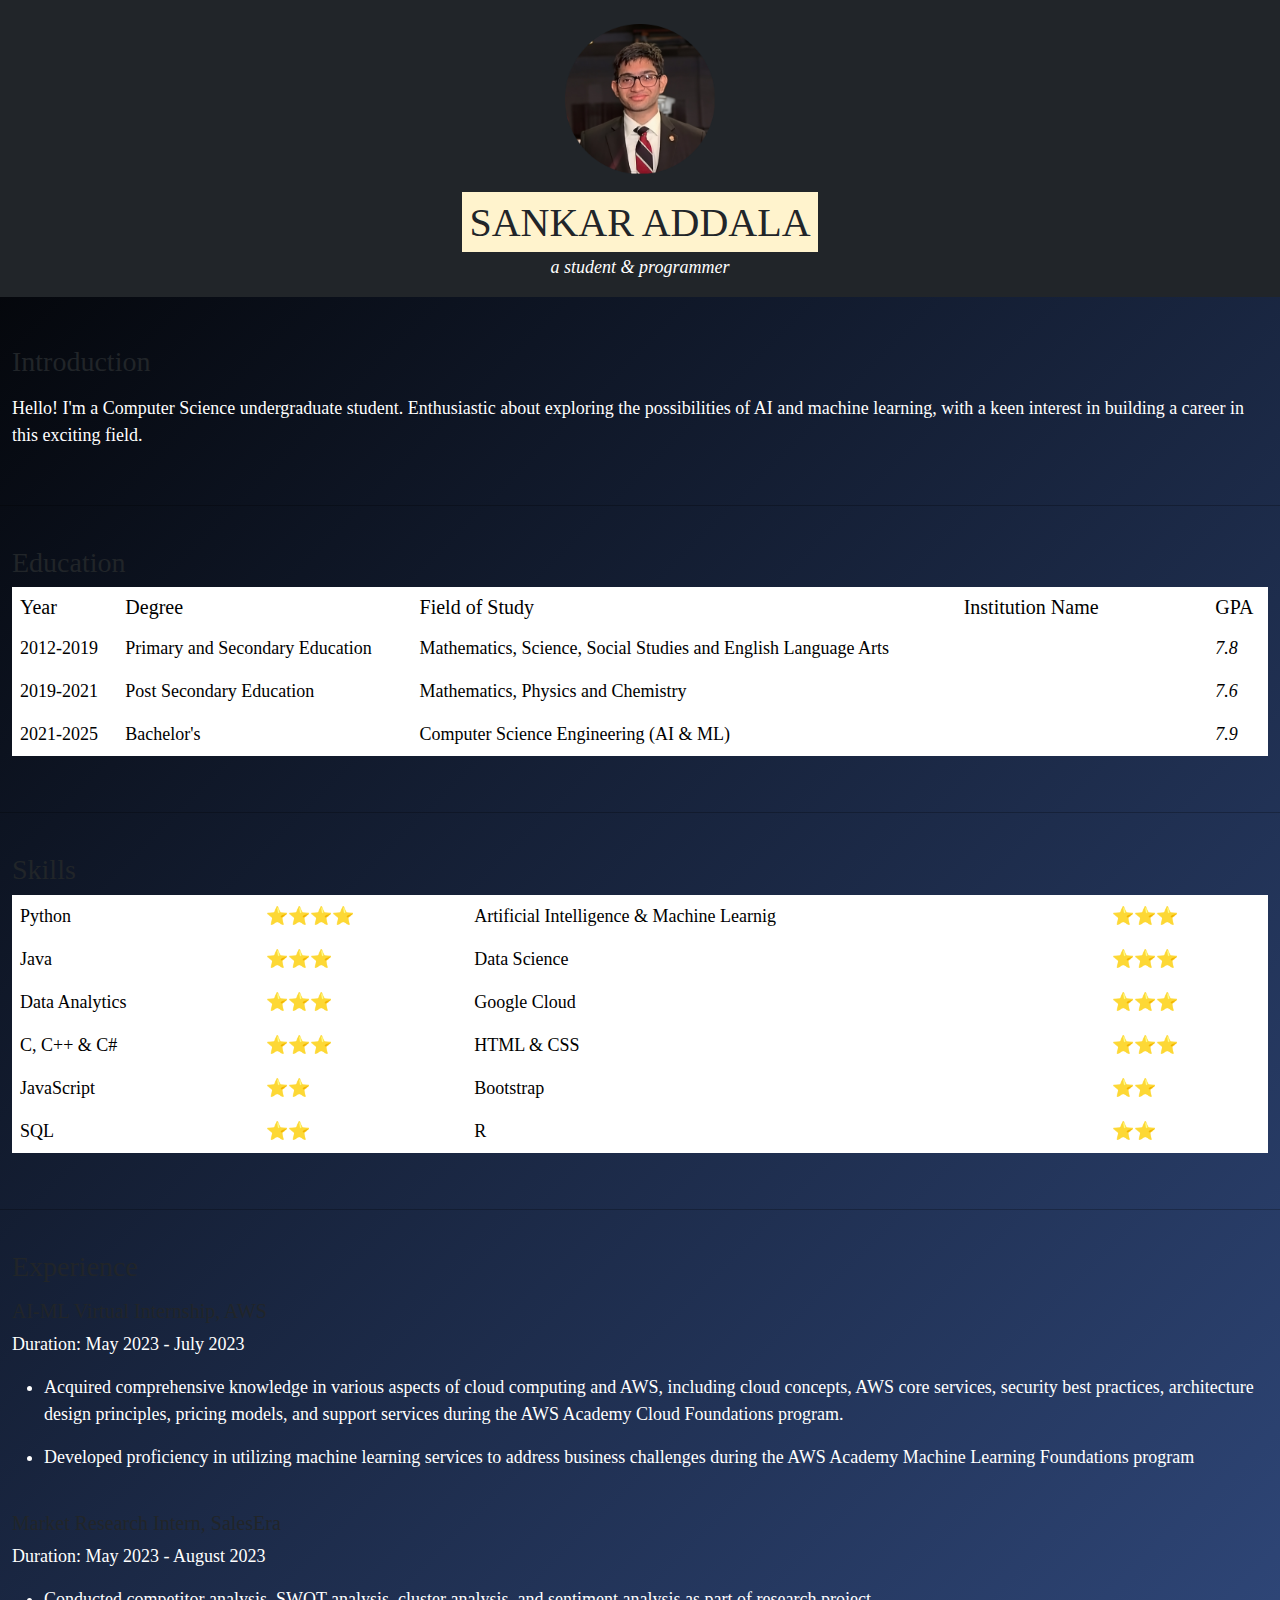
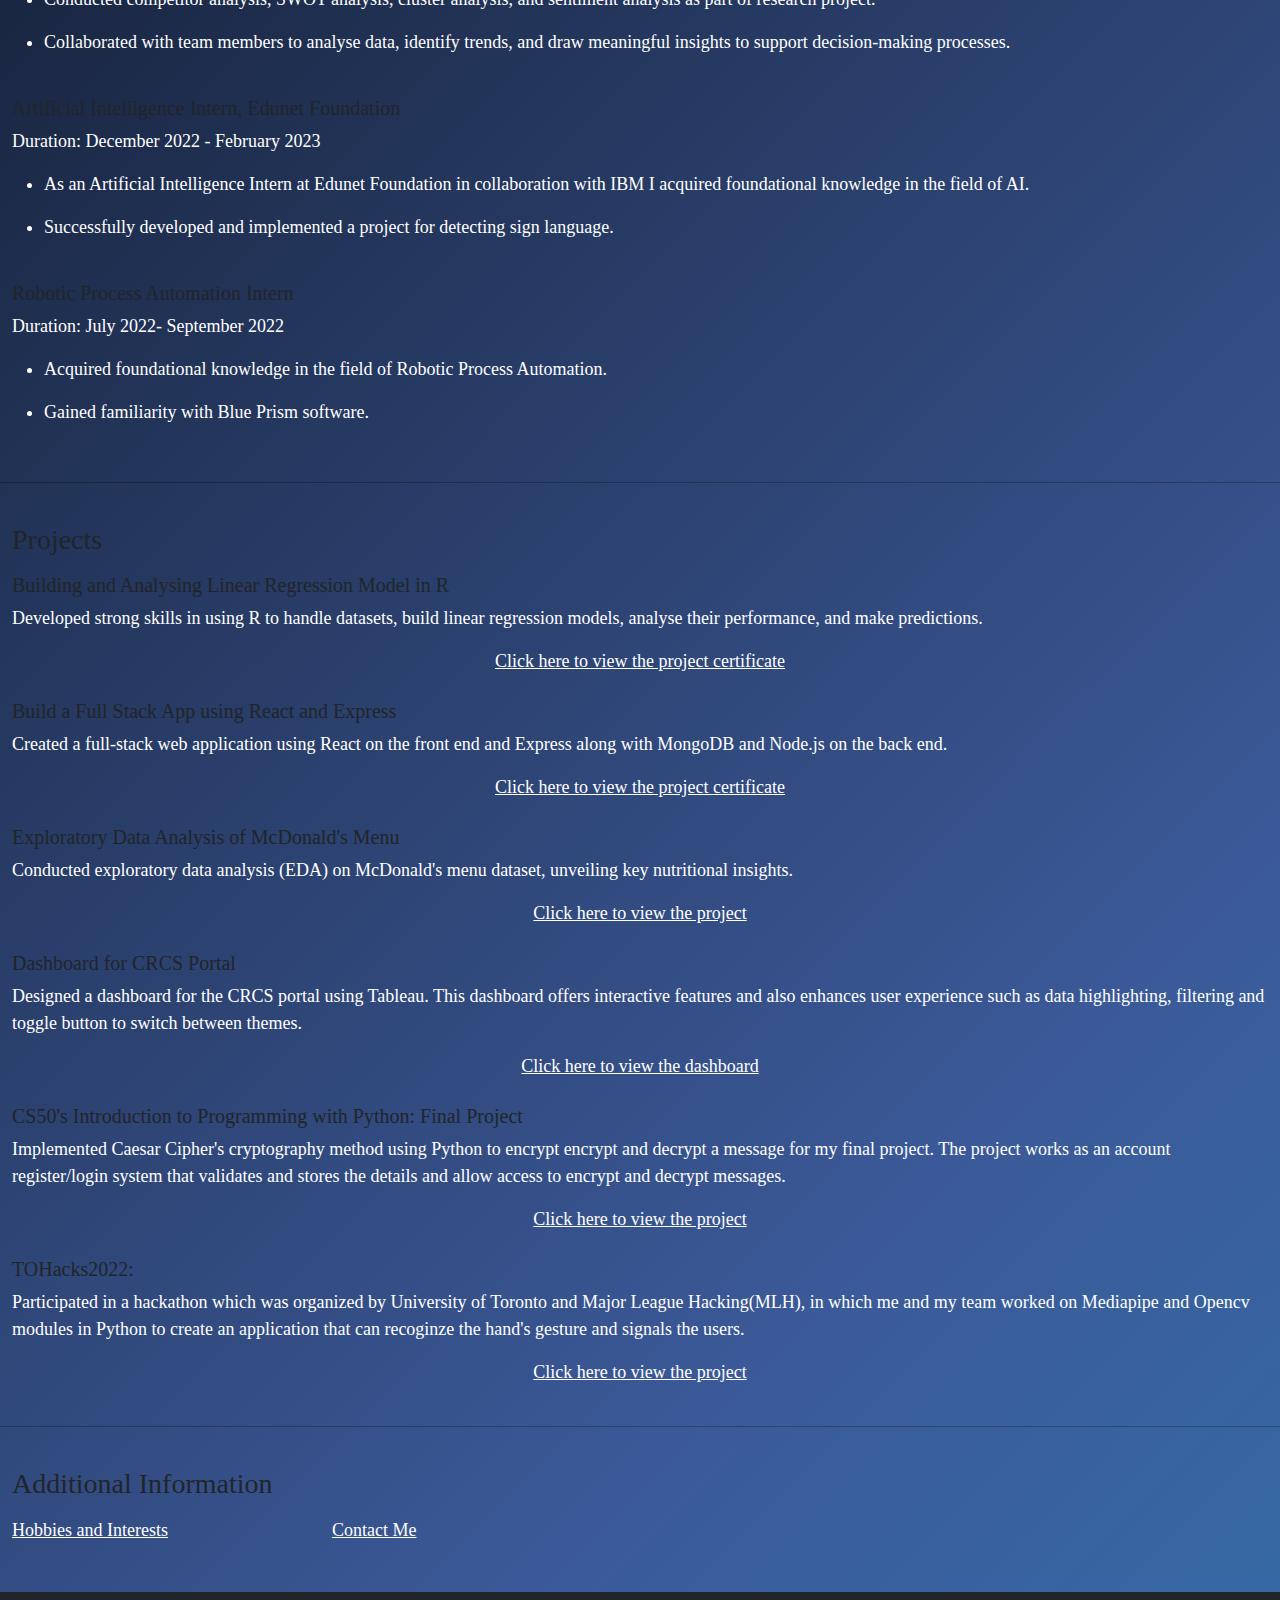
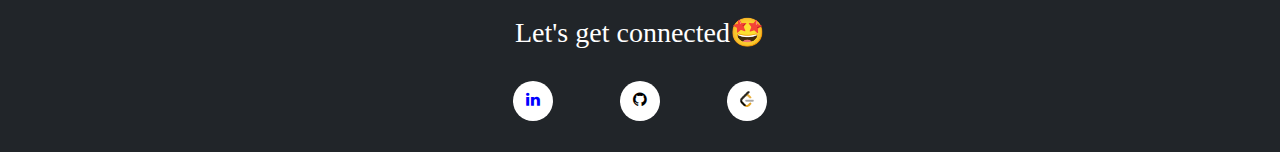
<file: index.html>
<!DOCTYPE html>
<html>

<head>

    <link href="https://cdn.jsdelivr.net/npm/bootstrap@5.2.3/dist/css/bootstrap.min.css" rel="stylesheet">

    <script src="https://cdn.jsdelivr.net/npm/bootstrap@5.2.3/dist/js/bootstrap.bundle.min.js"></script>

    <meta name="viewport" content="width=device-width, initial-scale=1">

    <meta charset="utf-8">

    <title>Sankar's Portfolio</title>

    <link rel="stylesheet" href="style.css">

    <link rel="icon" type="image/x-icon" href="favicon.ico">

    <link rel="stylesheet" href="https://cdnjs.cloudflare.com/ajax/libs/font-awesome/4.7.0/css/font-awesome.min.css">
</head>

<body>
    <div class="container-fluid bg-dark text-white">

        <div class="row">

            <div class="col-sm-1.5">
                <br>
                <center>
                    <img src="circ_new_profile.png" height="150" width="150">
                </center>
                <br>
            </div>

            <div class="col-sm-10.5">
                <center>
                    <p class="h1"><mark>SANKAR ADDALA</mark></p>
                    <p><em>a student & programmer</em></p>
                </center>
            </div>
        </div>
    </div>
    <br>
    <br>

    <div class="container-fluid">
        <p class="h3">Introduction</p>
        <p> </p>
        <p>Hello! I'm a Computer Science undergraduate student. Enthusiastic about exploring the possibilities of AI and machine learning, with a keen interest in building a career in this exciting field.</p>
    </div>

    <br>
    <hr>
    <br>

    <div class="container-fluid">
        <p class="h3 ">Education</p>
        <div class="table-responsive">
        <table class="table table-borderless">
            <thead>
                <tr>
                    <th class="h5">Year</th>
                    <th class="h5">Degree</th>
                    <th class="h5">Field of Study</th>
                    <th class="h5">Institution Name</th>
                    <th class="h5">GPA</th>
                </tr>
            </thead>
            <tbody>
                <tr>
                    <td>2012-2019</td>
                    <td>Primary and Secondary Education</td>
                    <td>Mathematics, Science, Social Studies and English Language Arts</td>
                    <td>
                        <a id="cd" href="http://littlewoodsschool.com/" target="_blank">Little Woods School</a>
                    </td>
                    <td><i>7.8</i></td>
                </tr>
                <tr>
                    <td>2019-2021</td>
                    <td>Post Secondary Education</td>
                    <td>Mathematics, Physics and Chemistry</td>
                    <td>
                        <a id="cd" href="https://srichaitanya.net/" target="_blank">Sri Chaitanya Junior College</a>
                    </td>
                    <td><em>7.6</em></td>
                </tr>
                <tr>
                    <td>2021-2025</td>
                    <td>Bachelor's</td>
                    <td>Computer Science Engineering (AI & ML)</td>
                    <td>
                        <a id="cd" href="https://pragati.ac.in/" target="_blank">Pragati Engineering College</a>
                    </td>
                    <td><em>7.9</em></td>
                </tr>
            </tbody>
        </table>
        </div>
    </div>
    <br>
    <hr>
    <br>

    <div class="container-fluid">
        <div class="table-responsive">
        <table class="table table-borderless">
            <p class="h3 ">Skills</p>
            <tbody>
                <tr>
                    <td>Python</td>
                    <td>⭐⭐⭐⭐</td>
                    <td>Artificial Intelligence & Machine Learnig</td>
                    <td>⭐⭐⭐</td>
                </tr>
                <tr>
                    <td>Java</td>
                    <td>⭐⭐⭐</td>
                    <td>Data Science</td>
                    <td>⭐⭐⭐</td>

                </tr>
                <tr>
                    <td>Data Analytics</td>
                    <td>⭐⭐⭐</td>
                    <td>Google Cloud</td>
                    <td>⭐⭐⭐</td>
                </tr>
                <tr>
                    <td>C, C++ & C#</td>
                    <td>⭐⭐⭐</td>
                    <td>HTML & CSS</td>
                    <td>⭐⭐⭐</td>
                </tr>
                <tr>
                    <td>JavaScript</td>
                    <td>⭐⭐</td>
                    <td>Bootstrap</td>
                    <td>⭐⭐</td>
                </tr>
                <tr>
                    <td>SQL</td>
                    <td>⭐⭐</td>
                    <td>R</td>
                    <td>⭐⭐</td>
                </tr>
            </tbody>
        </table>
    </div>
    </div>

    <br>
    <hr>
    <br>

    <div class="container-fluid">
        <p class="h3">Experience</p>
        <p></p>
    
        <div class="experience-item">
            <div class="experience-title">
                <p class="h5">AI-ML Virtual Internship, AWS</p>
            </div>
            <div class="experience-duration">
                <p>Duration: May 2023 - July 2023</p>
            </div>
            <ul>
                <li>
                    <p>Acquired comprehensive knowledge in various aspects of cloud computing and AWS, including cloud concepts, AWS core services, security best practices, architecture design principles, pricing models, and support services during the AWS Academy Cloud Foundations program.</p>
                </li>
                <li>
                    <p>Developed proficiency in utilizing machine learning services to address business challenges during the AWS Academy Machine Learning Foundations program</p>
                </li>
            </ul>
        </div>
    
        <br>
    
        <div class="experience-item">
            <div class="experience-title">
                <p class="h5">Market Research Intern, SalesEra</p>
            </div>
            <div class="experience-duration">
                <p>Duration: May 2023 - August 2023</p>
            </div>
            <ul>
                <li>
                    <p>Conducted competitor analysis, SWOT analysis, cluster analysis, and sentiment analysis as part of research project.</p>
                </li>
                <li>
                    <p>Collaborated with team members to analyse data, identify trends, and draw meaningful insights to support decision-making processes.</p>
                </li>
            </ul>
        </div>
        <br>
        <div class="experience-item">
            <div class="experience-title">
                <p class="h5">Artificial Intelligence Intern, Edunet Foundation</p>
            </div>
            <div class="experience-duration">
                <p>Duration: December 2022 - February 2023</p>
            </div>
            <ul>
                <li>
                    <p>As an Artificial Intelligence Intern at Edunet Foundation in collaboration with IBM I acquired foundational knowledge in the field of AI.</p>
                </li>
                <li>
                    <p>Successfully developed and implemented a project for detecting sign language.</p>
                </li>
            </ul>
        </div>
        <br>
        <div class="experience-item">
            <div class="experience-title">
                <p class="h5">Robotic Process Automation Intern</p>
            </div>
            <div class="experience-duration">
                <p>Duration: July 2022- September 2022</p>
            </div>
            <ul>
                <li>
                    <p>Acquired foundational knowledge in the field of Robotic Process Automation.</p>
                </li>
                <li>
                    <p>Gained familiarity with Blue Prism software.</p>
                </li>
            </ul>
        </div>
    </div>
    

    <br>
    <hr>
    <br>

    <div class="container-fluid">
        <p class="h3">Projects</p>
        <p> </p>
        <p class="h5">Building and Analysing Linear Regression Model in R</p>
        <p>Developed strong skills in using R to handle datasets, build linear regression models, analyse their performance, and make predictions.</p>
        <center>
            <a id="cd" href="https://coursera.org/share/d7b3c1327fbf313ce8e378a228eaf200" target="_blank">Click here to view the project certificate</a>
        </center>
        <br>
        <p class="h5">Build a Full Stack App using React and Express</p>
        <p>Created a full-stack web application using React on the front end and Express along with MongoDB and Node.js on the back end.</p>
        <center>
            <a id="cd" href="https://coursera.org/share/147494b8e9a03b287683e97e08fbc6fd" target="_blank">Click here to view the project certificate</a>
        </center>
        <br>
        <p class="h5">Exploratory Data Analysis of McDonald's Menu</p>
        <p>Conducted exploratory data analysis (EDA) on McDonald's menu dataset, unveiling key nutritional insights.</p>
        <center>
            <a id="cd" href="https://drive.google.com/file/d/1LXA0-SlBk4dXX27qNA_G2dB8c_gGnJOZ/view?usp=sharing" target="_blank">Click here to view the project</a>
        </center>
        <br>
        <p class="h5">Dashboard for CRCS Portal</p>
        <p>Designed a dashboard for the CRCS portal using Tableau. This dashboard offers interactive features and also enhances user experience such as data highlighting, filtering and toggle button to switch between themes.</p>
        <center>
            <a id="cd" href="https://snkr004.github.io/CRCS_Dashboard/" target="_blank">Click here to view the dashboard</a>
        </center>
        <br>
        <p class="h5">CS50's Introduction to Programming with Python: Final Project</p>
        <p>Implemented Caesar Cipher's cryptography method using Python to encrypt encrypt and decrypt a message for my final project. The project works as an account register/login system that validates and stores the details and allow access to encrypt
            and decrypt messages.</p>
        <center>
            <a id="cd" href="https://github.com/SNKR004/CS50P-Final-Project.git" target="_blank">Click here to view the project</a>
        </center>
        <br>
        <p class="h5">TOHacks2022:</p>
        <p>Participated in a hackathon which was organized by University of Toronto and Major League Hacking(MLH), in which me and my team worked on Mediapipe and Opencv modules in Python to create an application that can recoginze the hand's gesture and
            signals the users.</p>
        <center>
            <a id="cd" href="https://devpost.com/software/gesture-camera" target="_blank">Click here to view the project</a>
        </center>
    </div>

    <br>
    <hr>
    <br>

    <div class="container-fluid">
        <p class="h3">Additional Information</p>
        <p> </p>
        <div class="row">
            <div class="col-md-3"><a id="cd" href="about.html" target="_blank">Hobbies and Interests</a></div>
            <div class="col-md-3"><a id="cd" href="contact.html" target="_blank">Contact Me</a></div>
        </div>
    </div>

    <br>
    <br>

    <div class="container-fluid bg-dark text-white">
        <center>
            <br>
            <h3>Let's get connected🤩</h3>
            <br>
            <div class="row justify-content-center">
                <!-- ... other columns ... -->
            
                <div class="col-sm-1 text-center">
                    <a href="https://www.linkedin.com/in/sankar-addala-606a85217/" target="_blank" class="social-icon fa fa-linkedin"></a>
                </div>
                <div class="col-sm-1 text-center">
                    <a href="https://github.com/SNKR004" target="_blank" class="social-icon fa fa-github"></a>
                </div>
            
                <div class="col-sm-1 text-center">                      
                    <a href="https://leetcode.com/Sankar_A/" target="_blank" class="leetcode-icon">
                        <img src="leetcode-icon.png" alt="LeetCode Profile">
                    </a>                   
                </div>
            </div>
        </center>
        <br>
    </div>

</body>

</html>
</file>
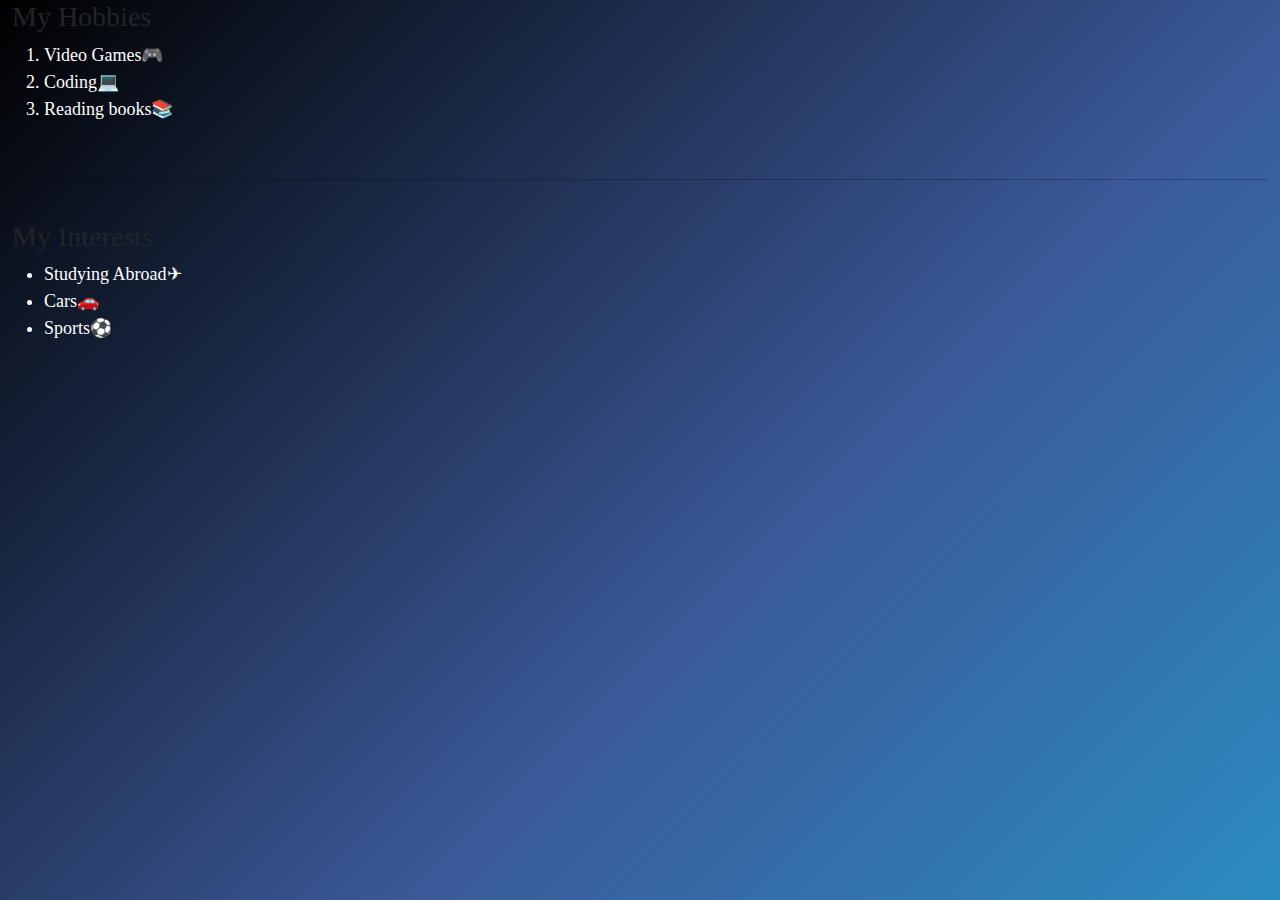
<file: about.html>
<!DOCTYPE html>
<html>

<head>
    <link href="https://cdn.jsdelivr.net/npm/bootstrap@5.2.3/dist/css/bootstrap.min.css" rel="stylesheet">
    <script src="https://cdn.jsdelivr.net/npm/bootstrap@5.2.3/dist/js/bootstrap.bundle.min.js"></script>
    <meta name="viewport" content="width=device-width, initial-scale=1">
    <meta charset="utf-8">
    <link rel="stylesheet" href="style.css">
    <title>My Hobbies</title>
</head>

<body>
    <div class="container-fluid">
        <p class="h3">My Hobbies</p>
        <ol>
            <li>Video Games🎮</li>
            <li>Coding💻</li>
            <li>Reading books📚</li>
        </ol>
        <br>
        <hr>
        <br>
        <p class="h3">My Interests</p>
        <ul>
            <li>Studying Abroad✈</li>
            <li>Cars🚗</li>
            <li>Sports⚽</li>
        </ul>
    </div>
</body>

</html>
</file>
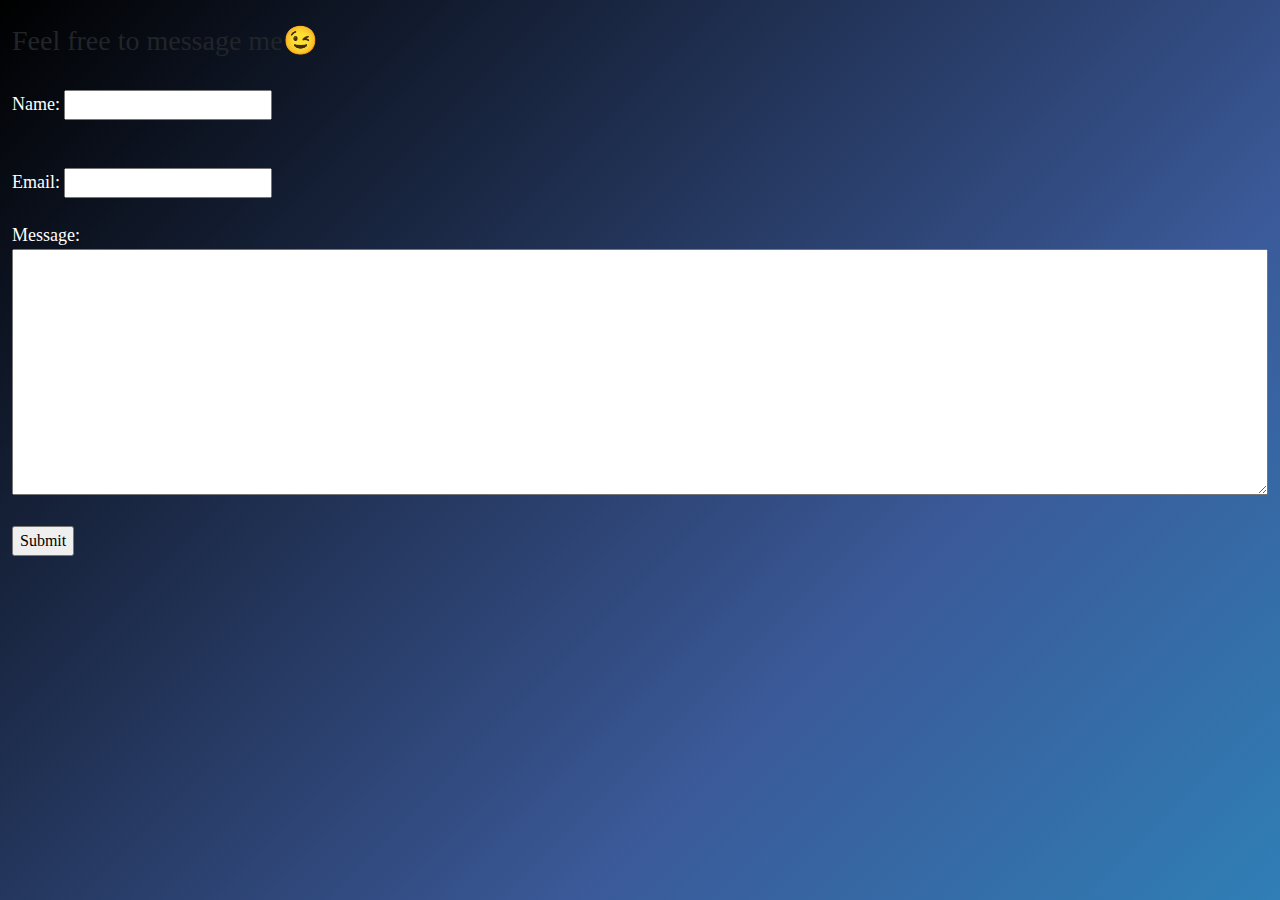
<file: contact.html>
<!DOCTYPEhtml>
<html>

<head>
    <link href="https://cdn.jsdelivr.net/npm/bootstrap@5.2.3/dist/css/bootstrap.min.css" rel="stylesheet">
    <script src="https://cdn.jsdelivr.net/npm/bootstrap@5.2.3/dist/js/bootstrap.bundle.min.js"></script>
    <meta name="viewport" content="width=device-width, initial-scale=1">
    <meta charset="utf-8">
    <link rel="stylesheet" href="style.css">
    <title>Contact Me</title>
</head>

<body>
    <div class="container-fluid">
        <br>
        <p class="h3">Feel free to message me😉</p>
        <br>
        <form id="test" action="https://formspree.io/f/xeqbpkwk" method="post">
            <label for="fname">Name:</label>
            <input type="text" name="Name" id="fname" required minlength="3" maxlength="15"><br>
            <br>
            <br>
            <label>Email:</label>
            <input type="email" name="Email" required><br>
            <br>
            <label>Message:</label><br>
            <textarea class="col-sm-12" name="Message" rows="10" cols="40" minlength="2" maxlength="500"></textarea><br>
            <br>
            <input type="submit" name="">
        </form>
        
        <script src="msg_handler.js"></script>
    </div>
</body>

</html>
</file>
<file: style.css>
body {
    font-family: Source Sans Pro;
    background: #282828;
    background: linear-gradient(-45deg, #77002e, #E73C7E, #6d3df3, #23A6D5, #3B5998, #000000);
    background-size: 400% 400%;
    animation: Gradient 10s ease infinite;
}

@-webkit-keyframes Gradient {
    0% {
        background-position: 0% 50%;
    }
    50% {
        background-position: 100% 50%;
    }
    100% {
        background-position: 0% 50%;
    }
}

hr {
    color: #000000;
    border-style: solid;
}

p {
    color: white;
    font-size: large;
}

td {
    color: white;
    font-size: large;
}

th {
    color: white;
}

#cd {
    color: white;
    font-size: large;
}

#cd:hover {
    background-color: black;
}

ol {
    color: white;
    font-size: large;
}

ul {
    color: white;
    font-size: large;
}

li {
    color: white;
    font-size: large;
}

label {
    color: white;
    font-size: large;
}
  .social-icon {
    display: inline-block;
    padding: 10px;
    font-size: 30px;
    width: 40px;
    height: 40px;
    text-align: center;
    text-decoration: none;
    border-radius: 50%;
    overflow: hidden;
    background-color: white;
  }

  .social-icon img {
    width: 100%;
    height: 100%;
    object-fit: cover;
    border-radius: 50%;
  }

  .social-icon:hover {
    opacity: 0.7;
  }

  .fa-linkedin {
    color: blue;
  }

  .fa-github {
    color: black;
  }

  .leetcode-icon {
    display: inline-block;
    padding: 10px;
    font-size: 30px;
    width: 40px;
    height: 40px;
    text-align: center;
    text-decoration: none;
    border-radius: 50%;
    overflow: hidden;
    background-color: white;
    line-height: 10px; /* Center the icon vertically */
  }

  .leetcode-icon img {
    width: 80%;
    height: 80%;
    object-fit: cover;
    border-radius: 50%;
  }

  .leetcode-icon:hover {
    opacity: 0.7;
  }
</file>
